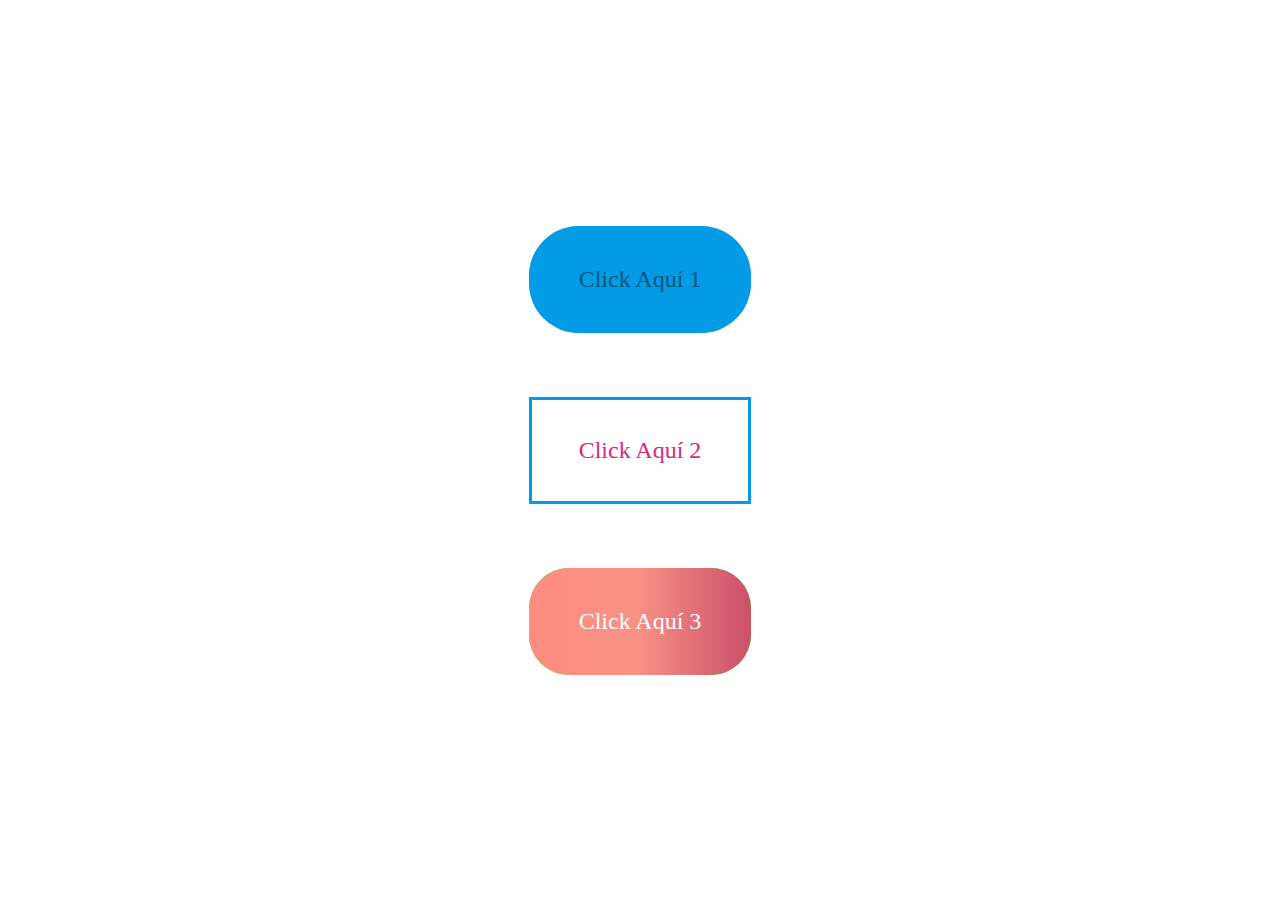
<file: botonEfectoHover.html>
<!DOCTYPE html>
<html lang="es">
<head>
    <meta charset="UTF-8">
    <meta http-equiv="X-UA-Compatible" content="IE=edge">
    <meta name="viewport" content="width=device-width, initial-scale=1.0">
    <title>Boton Efecto Hover</title>
    <link rel="stylesheet" href="css/botonEfectoHover.css">
</head>
<body>
    <div class="container">
        <div class="botones">
            <a href="#" class="btn btn1">Click Aquí 1</a>
            <a href="#" class="btn btn2">Click Aquí 2</a>
            <a href="#" class="btn btn3">Click Aquí 3</a>
        </div>
    </div>
</body>
</html>
</file>
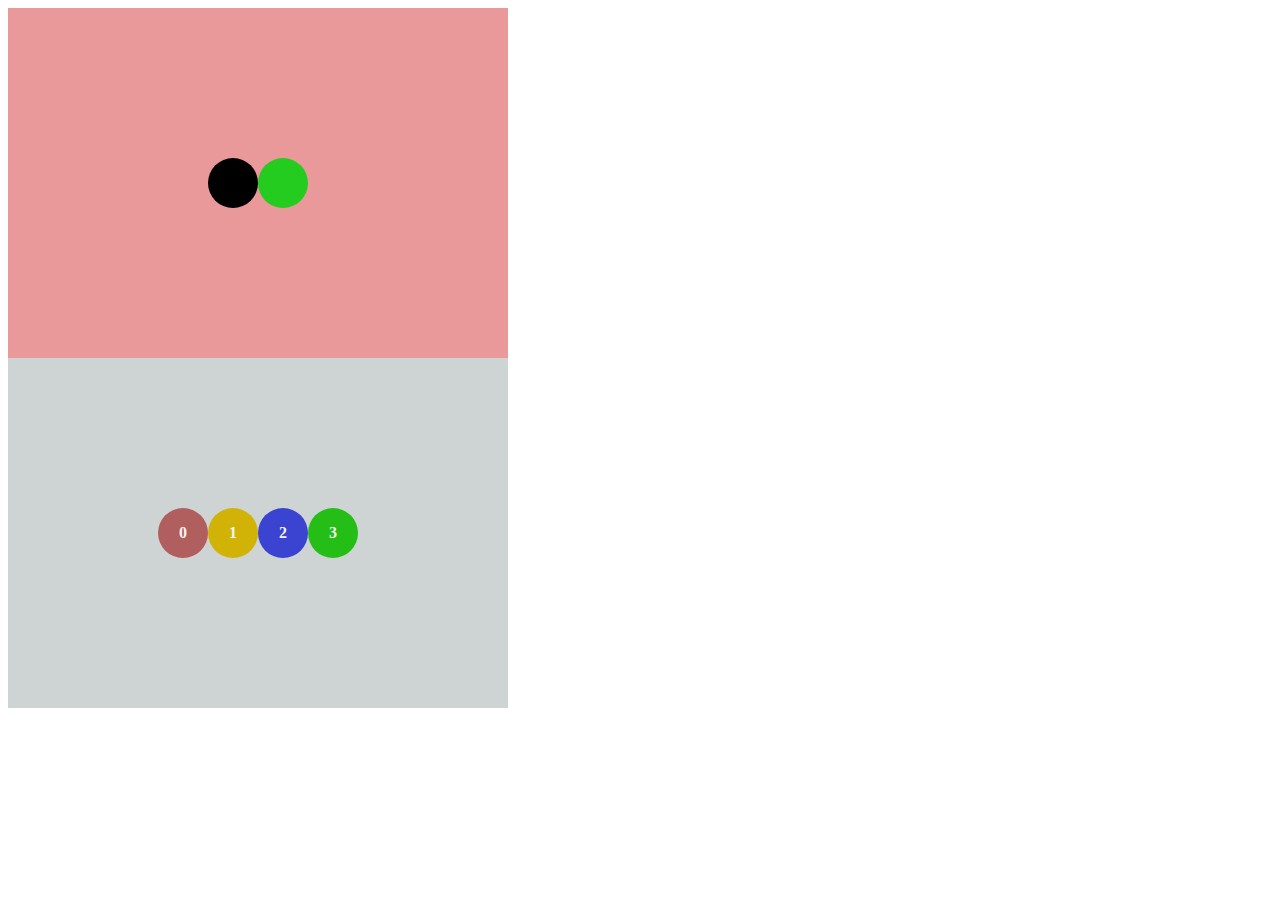
<file: cajaFlexBox.html>
<!DOCTYPE html>
<html lang="es">
<head>
    <meta charset="UTF-8">
    <meta http-equiv="X-UA-Compatible" content="IE=edge">
    <meta name="viewport" content="width=device-width, initial-scale=1.0">
    <title>Document</title>
    <link rel="stylesheet" href="css/cajaFlexBox.css">
</head>
<body>
    <div class="caja">                               <!-- elemento "padre" -->

        <div class="hijo1"></div>                    <!-- elemento "hijos "-->
        <div class="hijo2"></div>                    <!-- elemento "hijos "-->

    </div>

    <div class="campo">

        <div class="hijo3">0</div>
        <div class="hijo4">1</div>
        <div class="hijo5">2</div>
        <div class="hijo6">3</div>

    </div>
    
</body>
</html>
</file>
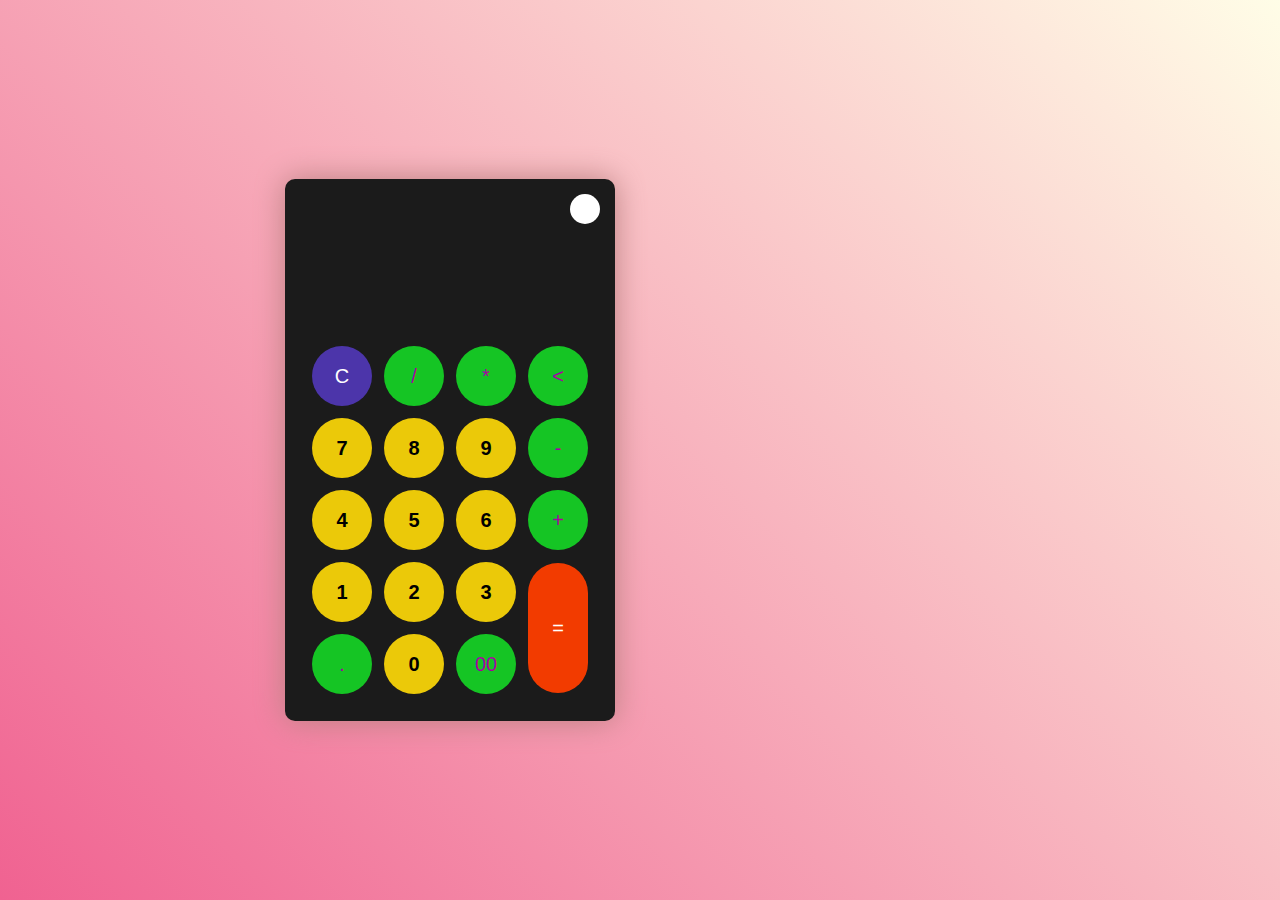
<file: calculadora.html>
<!DOCTYPE html>
<html lang="es">
<head>
    <meta charset="UTF-8">
    <meta http-equiv="X-UA-Compatible" content="IE=edge">
    <meta name="viewport" content="width=device-width, initial-scale=1.0">
    <title>Calculadora</title>
    <link rel="stylesheet" href="css/calculadora.css">
</head>
<body>
     
    <div class="container">

        <div class="calculator dark">                                                         <!-- es una clase multiple para acceder a las 2 -->

            <div class="theme-toggler active">                                                <!-- es una clase multiple para acceder a las 2, para cambiar la calculadora modo oscuro o claro -->
                <i class="toggler-icon"></i>
            </div>

            <div class="display-screen">                                                      <!-- para visualizar tods los elemntos,como filas agregadas -->
                <div id="display"></div>                                                      <!-- "id" para JS para agregarle un comportamiento especifico, nunca se repiten -->
            </div>

            <div class="buttons">                                                             <!-- aca se agregan todos los botones de la calculadora -->
                <table>                                                                       <!-- una "tabla" se ordena por bloques -->
                    <tr>                                                                      <!-- se ordenan los elementos por bloque, primer bloque -->
                        <td><button class="btn-operator" id="clear">C</button></td>
                        <td><button class="btn-operator" id="/">/</button></td>
                        <td><button class="btn-operator" id="*">*</button></td>
                        <td><button class="btn-operator" id="backspace"><</button></td>
                    </tr>

                    <tr>                                                                      <!-- se ordenan los elementos por bloque, segundo bloque -->
                        <td><button class="btn-number" id="7">7</button></td>
                        <td><button class="btn-number" id="8">8</button></td>
                        <td><button class="btn-number" id="9">9</button></td>
                        <td><button class="btn-operator" id="-">-</button></td>
                    </tr>

                    <tr>                                                                      <!-- se ordenan los elementos por bloque, tercer bloque -->
                        <td><button class="btn-number" id="4">4</button></td>
                        <td><button class="btn-number" id="5">5</button></td>
                        <td><button class="btn-number" id="6">6</button></td>
                        <td><button class="btn-operator" id="+">+</button></td>
                    </tr>

                    <tr>                                                                      <!-- se ordenan los elementos por bloque, cuarto bloque -->
                        <td><button class="btn-number" id="1">1</button></td>
                        <td><button class="btn-number" id="2">2</button></td>
                        <td><button class="btn-number" id="3">3</button></td>
                        <td rowspan="2"><button class="btn-equal" id="equal">=</button></td>             <!-- "rowspan" permite unir(fusionar) dos celdas contiguas, con un parametro cuantas celdas verticales -->
                    </tr>

                    <tr>                                                                      <!-- se ordenan los elementos por bloque, quinto bloque -->
                        <td><button class="btn-operator" id=".">.</button></td>
                        <td><button class="btn-number" id="0">0</button></td>
                        <td><button class="btn-operator" id="00">00</button></td>
                    </tr>
                </table>
            </div>
        </div>
    </div>

    <script src="js/calculadora.js"></script>
    
</body>
</html>
</file>
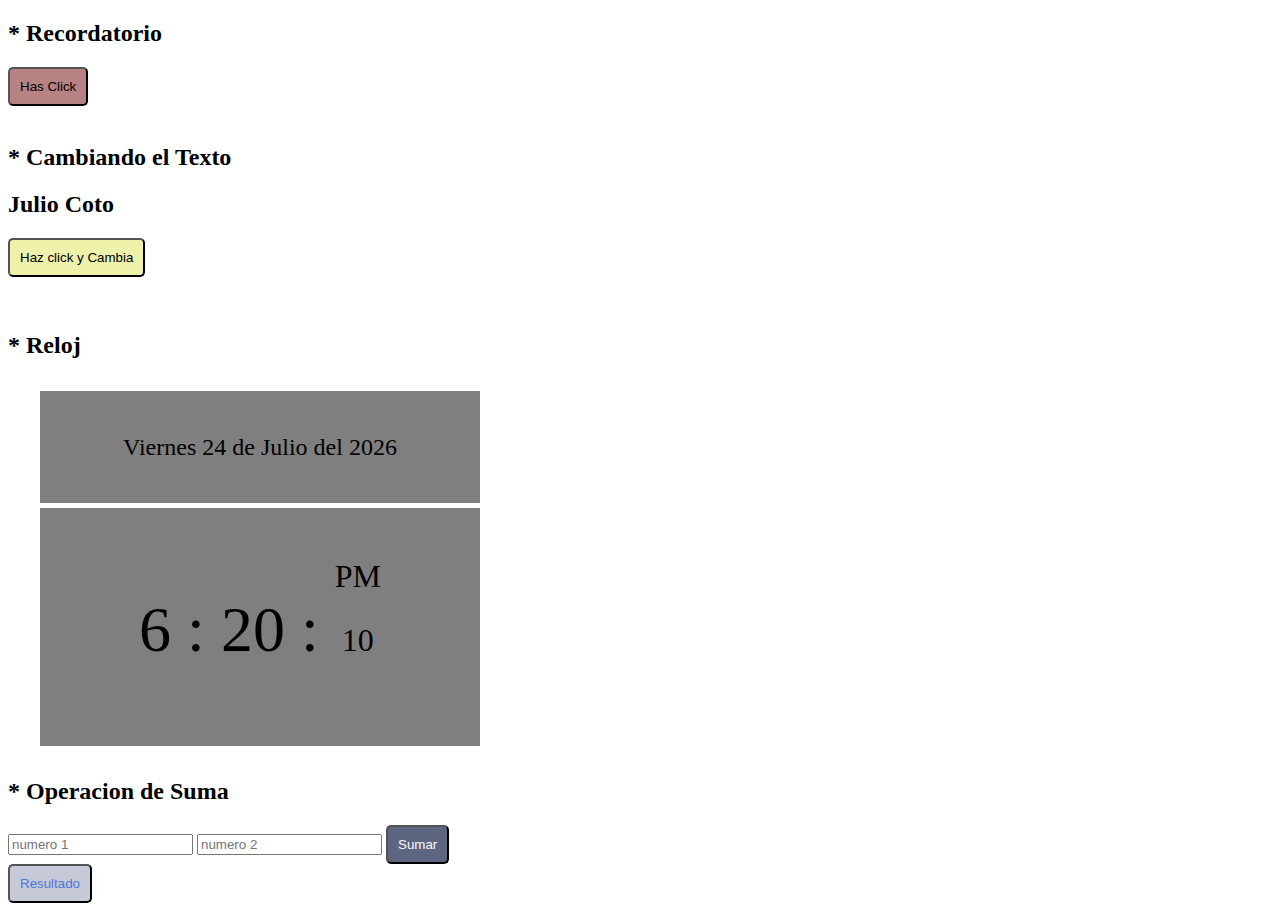
<file: ejerciciosCodigosJS.html>
<!DOCTYPE html>
<html lang="es">

<head>
        <meta charset="UTF-8">
        <meta http-equiv="X-UA-Compatible" content="IE=edge">
        <meta name="viewport" content="width=device-width, initial-scale=1.0">
        <title>Ejercicios Codigos JS</title>
        <link rel="stylesheet" href="css/ejerciciosCodigosJS.css">
</head>

<body>

        <!--   ALERTA RECORDATORIO   -->
        <h2>* Recordatorio</h2>

        <input type="button" onclick="recordatorio()" value="Has Click" class="btn1">         <!-- aca el evento "onclick" es la funcion "recordatorio()"" -->
        <script src="js/ejerciciosCodigosJS.js"></script>                                     <!-- siempre es recomendable cargar los scrip en el body-->

        <br>
        <br>

      
        <!--   CAMBIAR EL TEXTO   -->
        <h2>* Cambiando el Texto</h2>

        <div class="container text-center py-5">
                <h2 id="titulo" class="display-3 py-5">Julio Coto</h2>                        <!-- los "id" son unicos no se repiten, la "class" se pueden repetir -->
                <button id="boton" class="btn3 btn-danger" onclick='document.getElementById("titulo").innerHTML = nombre + apellido'> Haz click y Cambia</button>    <!-- a "button" le agregamos un evento "onclick" para que tome el elemento "titulo" y cambie le texto en "h2" -->
        </div>                                                                                                                                                       <!-- "onclick" tiene que llevar comillas simples porque "titulo" tiene dobles para evitar cerrar la sentencia -->
         <script src="js/ejerciciosCodigosJS.js"></script>

        <br>
        <br>

        <!--   RELOJ   -->
        <h2>* Reloj</h2>

        <div class="cajaReloj">
                <div class="wrap">                                                            <!-- esta clase es para centrar la caja del reloj -->
                        <div class="widget">                                                  <!-- conjunto para la fecha y hora -->
                                <div class="fecha">                                           <!-- "div" para la fecha -->
                                        <p id="diaSemana" class="diaSemana"></p>              <!-- "parrafos" para agregarlos dinamicamente a la caja del reloj con JS -->
                                        <p id="dia" class="dia"></p>
                                        <p>de </p>
                                        <p id="mes" class="mes"></p>                          <!-- los "id" son unicos no se repiten, la "class" se pueden repetir -->
                                        <p>del </p>
                                        <p id="year" class="year"></p>
                                </div>
                                <div class="reloj">                                            <!-- "div" para la horas -->
                                        <p id="horas" class="horas"></p>
                                        <p>:</p>
                                        <p id="minutos" class="minutos"></p>
                                        <p>:</p>
                                        <div class="caja-segundos">
                                                <p id="ampm" class="ampm"></p>
                                                <p id="segundos" class="segundos"></p>
                                        </div>
                                </div>
                        </div>
                </div>
        </div>
        <script src="js/ejerciciosCodigosJS.js"></script>


        <!--   SUMAR   --> 
        <h2>* Operacion de Suma</h2>

        <div>
                <input type="text" id="entrada1" placeholder="numero 1">                      <!--  las entradas son de tipo texto -->    
                <input type="text" id="entrada2" placeholder="numero 2">
                <button id="calcular" class="btn2">Sumar</button>
                <button id="resultado" class="btn4">Resultado</button>                        <!-- los "id" son unicos no se repiten, la "class" se pueden repetir -->
        </div>
        <script src="js/ejerciciosCodigosJS.js"></script> 

        
</body>
</html>
</file>
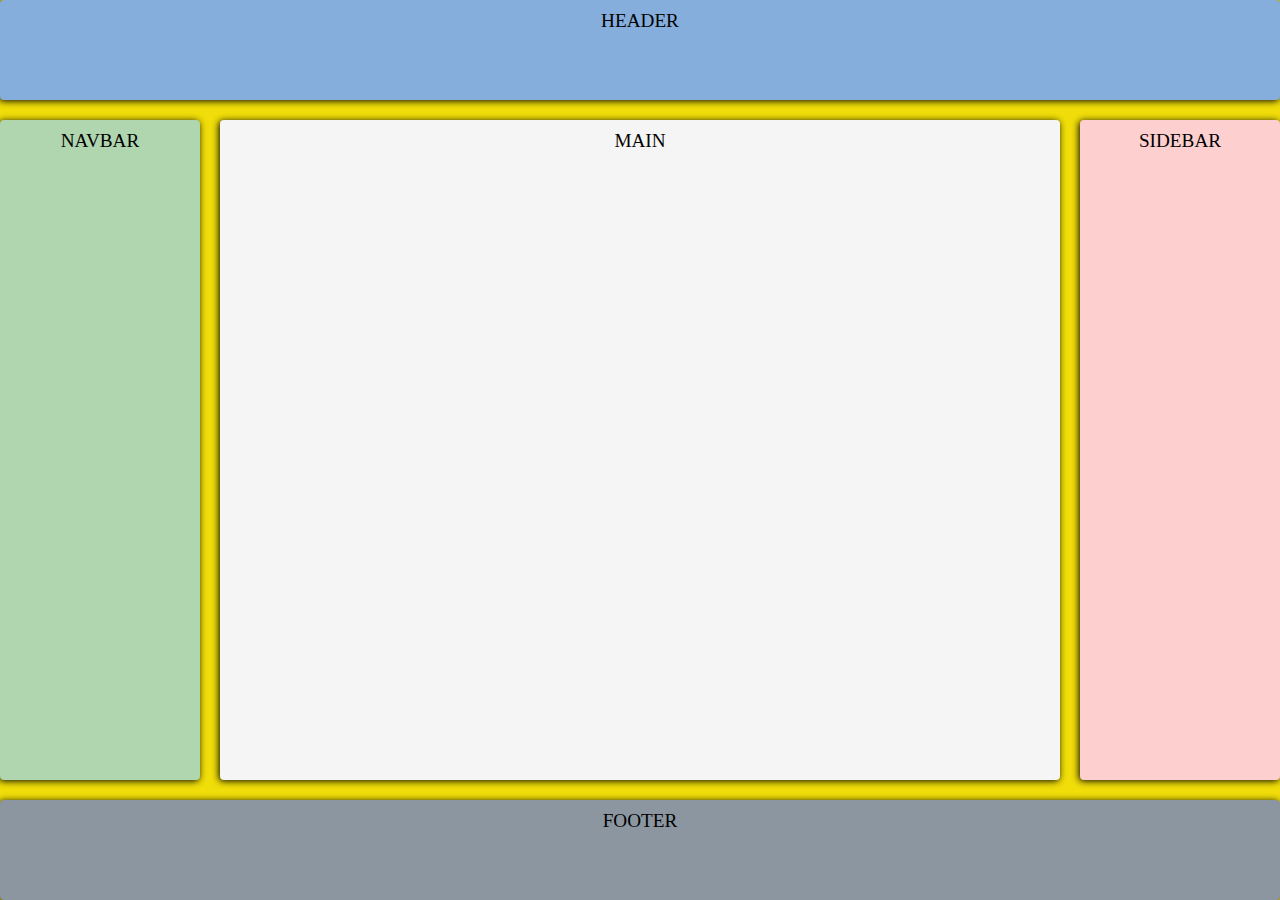
<file: maquetadoAdaptativo.html>
<!DOCTYPE html>
<html lang="es">
<head>
    <meta charset="UTF-8">
    <meta http-equiv="X-UA-Compatible" content="IE=edge">
    <meta name="viewport" content="width=device-width, initial-scale=1.0">
    <title>Maquetado Adaptativo</title>
    <link rel="stylesheet" href="css/maquetadoAdaptativo.css">
</head>
<body class="grid-container">
    <header class="header">HEADER</header>
    <Nav class="navbar">NAVBAR</Nav>
    <aside class="sidebar">SIDEBAR</aside>
    <article class="main">MAIN</article>
    <Footer class="footer">FOOTER</Footer>
</body>
</html>
</file>
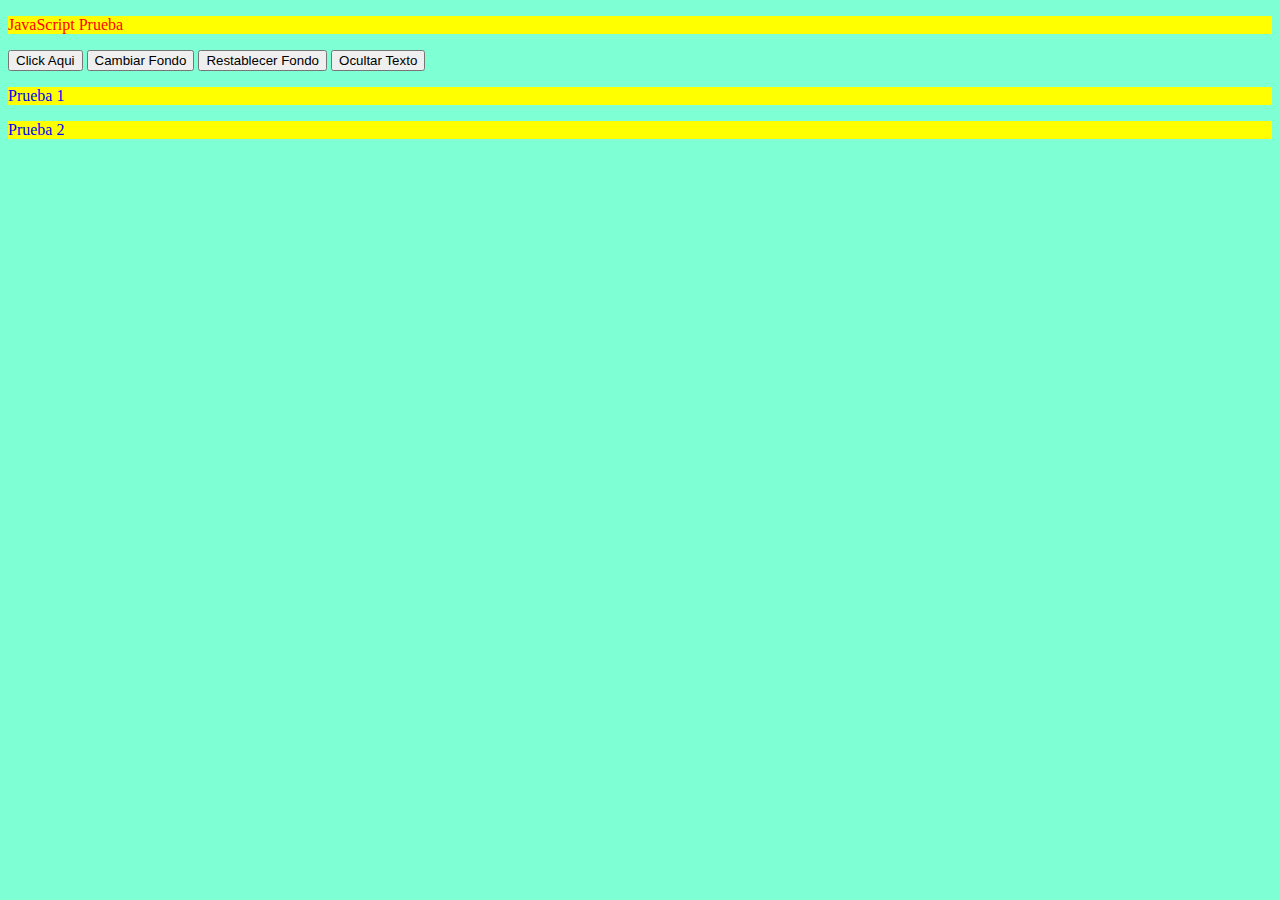
<file: prueba.html>
<!DOCTYPE html>
<html lang="es">
<head>
    <meta charset="UTF-8">
    <meta http-equiv="X-UA-Compatible" content="IE=edge">
    <meta name="viewport" content="width=device-width, initial-scale=1.0">
    <title>Prueba con JavaScrip</title>
    <link rel="stylesheet" href="css/prueba.css">
</head>
<body>

    

<p id="demo">JavaScript Prueba</p>

<button type="button" id="boton">Click Aqui</button>
<button type="button" id="botonCambiar">Cambiar Fondo</button>
<button type="button" id="botonRestablecer">Restablecer Fondo</button>
<button type="button" id="botonTexto">Ocultar Texto</button>

<p id="p1"> Prueba 1</p>
<p id="p2"> Prueba 2</p>

<script src="js/prueba.js"></script>
    
</body>
</html>
</file>
<file: css/botonEfectoHover.css>
* {
    padding: 0;
    margin: 0;
    box-sizing: border-box;
}

body {
    font-family: 'Times New Roman', Times, serif;
    font-weight: 600px;
}

.container {
    min-height: 100vh;
    display: flex;
    justify-content: center;
    align-items: center;
}

.botones {
    display: flex;
    flex-direction: column;                /* para poner todos los botones en columna */
}

.btn {
    text-decoration: none;                 /* para quitar la linea que traen todos los botones */
    padding: 40px 50px;                    /* para separarlos 20px arriba y abajo y 50px de lado */
    font-size: 1.5rem;
    position: relative;
    margin: 32px;
}

.btn1 {
    background: #039be5;
    color: #0b0b0e;
    border-radius: 50px;
    transition: transform 0.3s ease;         /* ease: continuo */
}

.btn1::after, .btn1::before {                /* se define 3 botones redondeados para efecto hover */
    content: "";                             /* contenido vacio */
    position: absolute;
    opacity: 0.3;
    background: #039be5;
    border-radius: inherit;
    width: 100%;
    height: 100%;
    left: 0;
    bottom: 0;
    z-index: 0;
    transition: transform 0.3s ease;
}

.btn1:hover {
    transform: translate(-12px, -12px);
}

.btn1:hover::after {
    transform: translate(6px, 6px);
}

.btn1:hover::before {
    transform: translate(12px, 12px);        /* cuanto se separan los botones redondeados con el puntero del mouse */
}

.btn2 {
    color: #d8287d;
}

.btn2::after, .btn2::before {                /* se define 2 botones cuadrados para efecto hover */
    border: 3px solid #039be5;
    content: "";
    position: absolute;
    width: calc(100% - 6px);
    height: calc(100% - 6px);
    left: 0;
    bottom: 0;
    z-index: -1;
    transition: transform 0.3s ease;
}

.btn2:hover::after {
    transform:translate(-5px, -5px);        
}

.btn2:hover::before {
    transform:translate(10px, 10px);        /* cuanto se separan los botones cuadros con el puntero del mouse */
}

.btn3 {
    color: #ffffff;
    border-radius: 40px;
    box-shadow: 0 0 0 0 rgba(145, 64, 248, 0.5), 0 0 0 0 rgba(39, 200, 255, 0.5);
    transition: transform 0.3s ease, box-shadow 0.3s ease;
    overflow: hidden;                       /* esto evita que el boton 3 sea un cuadrado y gire */
}

.btn3::after {                
    content: "";
    position: absolute;
    width: 400px;
    height: 400px;
    top: -50px;
    left: -100px;
    background: #13ff13;
    background-image: linear-gradient(to right, #ff8177 0%, #ff867a 0%, #ff8c7f 21%, #f99185 52%, #cf556c 78%, #b12a5b 100%);
    z-index: -1;
    transition: transform 0.5s ease;
}

.btn3:hover {
    transform: translate(0, -6px);
    box-shadow: 10px -10px 25px 0 rgba(16, 226, 253, 0.5), -10px 10px 25px 0 rgba(183, 0, 255, 0.7);            /* el último número de (rgba) es el grado de transparencia */
}

.btn3:hover::after {
transform: rotate(150deg);                /* definir cuantos grados de rotación tiene el boton */
}
</file>
<file: css/cajaFlexBox.css>
.caja {
    background: #e99999;
    width: 500px;                                   /* estas son las dimensiones de la "caja" padre, ancho */
    height: 350px;                                  /* estas son las dimensiones de la "caja" padre, alto */
    display: flex;                                  /* convertimos nuestra "caja" padre en flexible, los elementos se alinian horizontalmente (por defecto) */
        /* flex-direction: column; */               /* aca la direccion de los elementos va a ser "vertical" */ 
        /* flex-direction: column-reverse; */       /* coloca los elementos en forma vertical opueta, o sea abajo izquierda de la caja */
        /* flex-direction: row-reverse; */          /* coloca los elementos en forma horizontal opueta, o sea del lado derecho de la caja */
    flex-direction: row;                            /* aca decimos cual va a ser la direccon principal de los elementos de nuestra "caja", "horizontal" no es necesario ponerlo ya viene por defecto */
        /* flex-direction: column; */               /* aca decimos cual va a ser la direccon principal de los elementos de nuestra "caja", "vertical" */
        /* justify-content: flex-end; */            /* envia a los elementos al final de su eje principal */
        /* justify-content: center; */              /* envia a los elementos al centro de su eje principal */             
        /* justify-content: space-around; */        /* crea un espacio entre los elementos de su eje principal */
        /* justify-content: space-between; */       /* envia los elementos a cada extremo de su eje principal */
        /* justify-content: flex-start; */          /* envia a los elementos al principio de su eje principal, no es necesario ponerlo, por defecto ya vienen al principio todos los elementos */
        /* align-items: center; */                  /* si declaramos nuestro eje principal como "flex-direction: row;" va a color todos los elementos en el eje secundario como "column" */
        /* align-items: flex-start; */              /* no hay cambio porque los elementos vienen por defecto en el borde superior izquierdo */
        /* align-items: flex-end; */                /* va alinear los elementos al final del eje secundario, abajo a la izquierda */
    justify-content: center;                        /* alineamos los elementos en su eje principal horizontal en el centro */
    align-items: center;                            /* alineamos los elementos en su eje principal vertical en el centro */
        /* flex-wrap: wrap; */                      /* si la suma del ancho de los elementos hijos supera el ancho de la caja "padre" se usa "wrap", entonces los elementos se muestran en distintas lineas horizontales */
        /* flex-wrap: wrap-reverse; */              /* hace saltar de linea los elementos hijos si superan el ancho de la caja "padre", pero los invierte en su posicion */
}

.hijo1 {
    background: #000000;
    width: 50px;                                    /* estas son las dimensiones de los elementos hijos */
        /* width: 20%; */                           /* este 20% lo estamos sacando del ancho total del contenedor padre (500px) que serian 100px. Si ponemos 10% equinalen a 50px y la figura no cambia */
        /* width: 400px; */                         /* si la suma de los 400px de los 2 elementos supera el ancho de la caja padre (500px), las figuras se muestran igual, pero recortadas en las medidas para que se puedan visualizar */
    height: 50px;
    border-radius: 100%;
        /* align-self: flex-end; */                 /* alinea un solo elemento en el eje secundario de la caja, lo envia abajo de la caja en otro eje del elemento existente */
        /* align-self: flex-start; */               /* alinea un solo elemento en el eje secundario de la caja, lo envia arriba de la caja en otro eje del elemento existente */
    align-self: center;                             /* alinea los elementos en el centro */
        /* flex-grow: 1; */                         /* el elemento por su factor de crecimiento toma un ancho de 250px. La caja padre (500px / 2 = 250px (cada elemento tiene un factor de 1). Solo recibe valores numericos positivos */
}

.hijo2 {
    background: #24cc1f;
    width: 50px;
        /* width: 200px; */                          /* si la suma de los 200px de los 2 elementos supera el ancho de la caja padre (500px), las figuras se muestran igual, pero recortadas en las medidas para que se puedan visualizar */
    height: 50px;
    border-radius: 100%;
    align-self: center;
        /* flex-grow: 1; */                          /* el elemento por su factor de crecimiento toma un ancho de 250px. La caja padre (500px / 2 = 250px (cada elemento tiene un factor de 1) */
}

.campo {
    width: 500px;
    height: 350px;
    background: #ced4d3;
    display: flex;
    flex-direction: row;                             /* direccion de la caja flexible es horizontal, eje por defecto */
    justify-content: center;
    align-items: center;
}

.hijo3 {
    width: 50px;
    height: 50px;
    color: #f3f3ee;
    display: flex;
    align-items: center;
    justify-content: center;
    font-weight: bold;
    background: #b15e5e;
    order: 0;                                         /* para ordenar los elementos en su eje principal, debo darle un valor numerico, el numero mayor se posiciona a la derecha y el menor a la izquierda */
    border-radius: 50%;
}

.hijo4 {
    width: 50px;
    height: 50px;
    color: #f3f3ee;
    display: flex;
    align-items: center;
    justify-content: center;
    font-weight: bold;
    background: #d1b308;
    order: 0;                                         /* "order"viene por defecto con el valor "0" */
    border-radius: 50%;
}

.hijo5 {
    width: 50px;
    height: 50px;
    color: #f3f3ee;
    display: flex;
    align-items: center;
    justify-content: center;
    font-weight: bold;
    background: #3a44d1;
    order: 0;                                        /* si "flex-direction: row-reverse" los elementos con mayor valor numerico se situan a la izquierda */
    border-radius: 50%;
}

.hijo6 {
    width: 50px;
    height: 50px;
    color: #f3f3ee;
    display: flex;
    align-items: center;
    justify-content: center;
    font-weight: bold;
    background: #24be16;
    order: 0;
    border-radius: 50%;
}
</file>
<file: css/calculadora.css>
* {                                       /* formateamos nuestra pagina, sacamos los espaciados invisibles con un selector global */
    padding: 0;                           /* quitamos todo para que todas las medidas sean iguales */
    margin: 0;
    box-sizing: border-box;               /* lo pegamos al borde */
    font-family: sans-serif;
}

body {                                                               /* color de fondo de la calculadora */
    background: linear-gradient(45deg, #f06291, #fffde7);        /* color gradiente con 2 colores */
}

.container {                              /* para centrar todoen el "div" declarado */
    height: 100vh;                        /* para que ocupe el 100% del alto de la pantalla */
    width: 100vh;                         /* para que ocupe el 100% del ancho de la pantalla */
    display: flex;                        /* al contenedor le aplicamos la propiedad de que todos los elementos que contengan sean flexibles en su posicion, mejorando su capacidad de alineacion */
    align-items: center;                  /* en un contenedor flexbox los elementos se alinean en el eje transversal, que es vertical de forma predeterminada (opuesto a la dirección flexible) */
    justify-content: center;              /* la propiedad "justify-content" alinea los elementos del contenedor flexible cuando los elementos no utilizan todo el espacio disponible en el eje principal (horizontalmente) */
    flex-wrap: wrap;                      /* para que se comporte de forma automatica (responsive) con los distintos formatos, sea celular o escritorio */
}

.calculator {                             /* "calculator" es el padre de todos los elementos que se contienen en su "div", contiene a todos los botones */
    position: relative;                   /* tiene una posicion relativa porque es "padre" */
    height: auto;
    width: auto;
    padding: 20px;                        /* como el "padre" esta centrado, le damos un relleño que vaya hacia adentro */
    border-radius: 10px;                  /* para darle curvatura */
    background-color: #ffffff;
    box-shadow: 0 0 30px rgb(187, 130, 130);        /* La propiedad "box-shadow" permite proyectar una sombra difuminada desde el marco de casi cualquier elemento */
    /* "la caja de la sombra" se describe por los desplazamientos en X e Y, los radios de desenfoque y dispersión, y el color relativos al elemento */
}

.dark {                                    /* para el estilo en modo "dark" cuando se pulsa el "toggler" */
    background-color: #1b1b1b;
}
    
.dark .btn-number {                        /* se enumeran todos los elementos que son afectados por el estilo en modo "dark" */
        background-color: #ebc909;
        color: #000;
        font-weight: 600;
}

.dark .btn-operator {
        background-color: #15c524;
        color: #aa00a4;
}
    
.dark #display {
        color: #f8fafb;
}

.dark #clear {
        background-color: #4c35aa;
        color: #ffffff;
}

.dark #equal {
        background-color: #f23b00;
        color: #ffffff;
} 


#display {                                /* se antepone el simbolo numeral porque es un "id", es el hijo de "calculator" */
    color: #000000;                     /* "display" es la ventana que va a mostrar todas las operaciones */
    margin: 0 10px;                       /* margen de arriba-abajo es "0" y de izquierda a derecha "10px" */
    height: 120px;
    width: auto;
    display: flex;                        /* para que sea "responsive" */
    align-items: flex-end;                /* que sus items se vallan a la parte de abajo, ordena los elementos de arriba a abajo */
    justify-content: flex-end;            /* que justifique de izquierda a derecha, que lo lleve al final a la derecha */
    font-size: 30px;
    margin-bottom: 20px;
    font-weight: 800;                     /* ancho de la letra */
}

#clear {                                  /* boton "clear"*/
    background-color: #ffd5d8;
    color: #fc4552;
}

.btn-number {                              /* para todos los botones con la clase "btn-number" */
    background-color: #c3eaff;
    color: #000;
    height: 60px;
    width: 60px;
    border: 0;
    border-radius: 50%;
    margin: 5px;
    font-size: 20px;
    cursor: pointer; 
    transition: all 200ms ease; 
}

.btn-number:hover {
    transform: scale(1.1);
}

.btn-operator {
    background-color: #ffd0fb;
    color: #c415be;
    height: 60px;
    width: 60px;
    border: 0;
    border-radius: 50%;
    margin: 5px;
    font-size: 20px;
    cursor: pointer; 
    transition: all 200ms ease; 
}

.btn-operator:hover {
    transform: scale(1.1);
}

#equal {
    background-color: #adf9e7;
    color: #000;
    height: 130px;                             /* con esta altura toma las dos filas de botones */                  
    width: 60px;
    border: 0;
    border-radius: 30px;                       /* toma como valor la mitad del ancho */
    margin: 5px;
    font-size: 20px;
    cursor: pointer;
    transition: all 200ms ease;
}

#equal:hover {
    transform: scale(1.1);
}

.theme-toggler {
    position: absolute;                         /* le damos posicion "absolute" porque su padre es "relativo" */
    top: 30px;
    right: 30px;
    color: #fff;
    cursor: pointer;
    z-index: 1;    
} 

.theme-toggler::before {
    content: '';
    position: absolute;
    height: 30px;
    width: 30px;
    top: 50%;
    transform: translate(-50%, -50%);
    border-radius: 50%;
    background-color: #333;
    z-index: -1;
    
} 

.active {
    color: #333;
} 

.active::before {
    background-color: #fff;
}
</file>
<file: css/ejerciciosCodigosJS.css>
/* @import url('https://fonts.googleapis.com/css2?family=Roboto&display=swap'); */

/*   ALERTA RECORDATORIO   */
.btn1 {
    background: #b68282;
    border-radius: 5px;
    padding: 10px;
    cursor: pointer;
}

/*   CAMBIAR EL TEXTO   */
.btn3 {
    background: #edf1aa;
    border-radius: 5px;
    padding: 10px;
    cursor: pointer; 
}

/*   RELOJ   */
.cajaReloj {
    margin: 0;
    padding: 0;
    -webkit-box-sizing: border-box;                 /* buscar informacion de CSS 3 "webkit" en https://www.w3.org/TR/css-ui-3/#box-sizing, lo utilizan los navegadores como Chrome */
    -moz-box-sizing: border-box;                    /* estilos o pautas W3C para los navegadores interpretar CSS, "moz" lo utilizan navegadores como Firefox */
    box-sizing: border-box;                         /* La propiedad CSS box-sizingnos permite incluir el relleno y el borde en el ancho y alto total de un elemento */
    /* background: url(bg.jpg) #000000; */          /* para agregar una imagen de fondo de la carpeta del disco, si no puede cargar la imagen pone un fondo "negro" */
}

.wrap {
    width: 90%;
    max-width: 1000px;                              /* ancho maximo */
    /* margin: auto; */                             /* esta comentado porque el reloj estaria al centro */
}

.widget {                                           /* para el estilo de la fecha y hora */
    width: 40%;
    margin: 2em;                                    /* para que no ocupe todo el ancho y sea una caja */
    /* margin: 32px; */                             /* esto es equivalente a "2em" */
}

.widget p {                                         /* para darle estilos a los "parrafos" */
    display: inline-block;                          /* poner la fecha una al lado de la otra y las horas tambien una al lado de la otra */
    line-height: 1em;                               /* para establecer la distancia entre lineas de texto (la separacion) */
}

.fecha {
    /* font-family: ; */                             /* se pueden descargar fuentes de "google fonts" para las letras */
    text-align: center;
    font-size: 1.5em;
    margin-bottom: 0.3125rem;
    /* margin-bottom: 5px; */                        /* equivale a "0.3125rem*/
    background: rgba(0,0,0,.5);                    /* cuando se usa el color "rgba" el ultimo digito es la transparencia */
    padding: 20px;
    width: 100%;
}

.reloj {
    /* font-family: ; */                             /* para agregar otra fuente que no sea la que viene por defecto */
    width: 100%;
    padding: 20px;
    font-size: 4em;                                  /* para que el tamaño de la fuente sea mas grande que la fecha */
    text-align: center;
    background: rgba(0,0,0,.5);
}

.reloj .caja-segundos {
    display: inline-block;                           /* para que quede alineado en la misma linea que las horas */
}

.reloj .segundos,
.reloj .ampm {
    font-size: 2rem;
    display: block;                                  /* para que "ampm" y segundos queden uno arriba de otro */
}

/*   SUMAR   */

.btn2 {
    background: #5d6581;
    border-radius: 5px;
    padding: 10px;
    cursor: pointer; 
    color: #f8f8f8;
}  

.btn4 {
    background: #c5c9d8;
    border-radius: 5px;
    padding: 10px;
    color: #4f74db;  
    display: flex;
}
</file>
<file: css/maquetadoAdaptativo.css>
* {
    box-sizing: border-box;
    margin: 0;
    padding: 0;
}

html {
    height: 100%;                                    /* para que ocupe el 100% de nuestra pagina HTML */
}

body {
font-family: 'Times New Roman', Times, serif;
    font-size: 1.2rem;
    min-height: 100%;                                /* para estirar todos los elemtos y ocupen el 100% de la pagina */
}

.grid-container > * {                                /* padre, para darle estilos a todos los descendientes de grid-container */
    box-shadow: -1px 1px 7px 0px #000000;
    border-radius: 4px;
    padding: 10px;
    text-align: center;
}

.header {
    grid-area: header;                               /* aca definimos que area queremos que ocupe el header */
    background-color: #85aedd;
}

.navbar {
    grid-area: navbar;
    background-color: #afd6af;
}

.sidebar {
    grid-area: sidebar;
    background-color: #fdcfcf;
}

.main {
    grid-area: main;
    background-color: #f5f5f5;
}

.footer {
    grid-area: footer;
    background-color: #8c96a0;
}

.grid-container {                            /* diseño para celular, las areas una debajo de otra con media query (consulta de medios)*/
    display: grid;                           /* para que cada uno de los elementos de grid-container se convierta en grid */
    gap: 20px;                               /* separacion entre los elementos */
    background-color: #000000;
    grid-template-areas:                     /* definir distintas areas que va a contener nuestro grid */
    "header"
    "navbar"
    "main"                                   /* con esta plantilla podemos posicionar cualquier elemento de la lista en cualquier orden */
    "sidebar"
    "footer";
}

/* 
@media (min-width: 600px) {                                 diseño para tablet con media query (consulta de medios)
    .grid-container {
        grid-template-columns: 200px auto;                     para determinar el ancho de las columnas, la primera de 200px y la otra que tome el ancho automatico 
        grid-template-rows: 100px 50px auto 100px;             para ajustar el ancho de las filas en el orden declarado en la lista de grid-container 
        background-color: #0000ff;                             cuando tenga mas de 600px cambia a azul 
        grid-template-areas:                                   definir distintas areas que va a contener nuestro grid 
        "header header"
        "navbar navbar"
        "sidebar main"                                         con esta plantilla reasignamos los elementos de la lista para adaptarla a una tablet de 600px 
        "footer footer";
}
}
*/

@media (min-width: 600px) {                  /* diseño para tablet con media query (consulta de medios) */             
    .grid-container {
        background-color: #0000ff;
        grid-template:                       /* atajo para resolver mas facil el tamaño de las filas y columnas del grid-container */                          
        "header header"  100px               /* alto de las filas */
        "navbar navbar"  50px
        "sidebar main"   auto             
        "footer footer"  100px /             /* con el slash separo el ancho y doy valores a las columnas */
        200px   auto;                        /* ancho de las columnas */
}
}

@media (min-width: 900px) {                      /* diseño para desktop con media query (consulta de medios) */             
    .grid-container {
        background-color: #f0dd09;
        grid-template:                           /* atajo para resolver mas facil el tamaño de las filas y columnas del grid-container */                          
        "header  header  header"   100px         /* todas las areas siempre tienen que ser rectangulos */
        "navbar  main    sidebar"  auto           
        "footer  footer  footer"   100px /       /* con el slash separo el ancho y doy valores a las columnas */
        200px    auto    200px;                  /* ancho de las columnas */
}
}
</file>
<file: css/prueba.css>
body {
    background-color: aquamarine;
    color: blue;
}

#demo {
    color: red;
}
</file>
